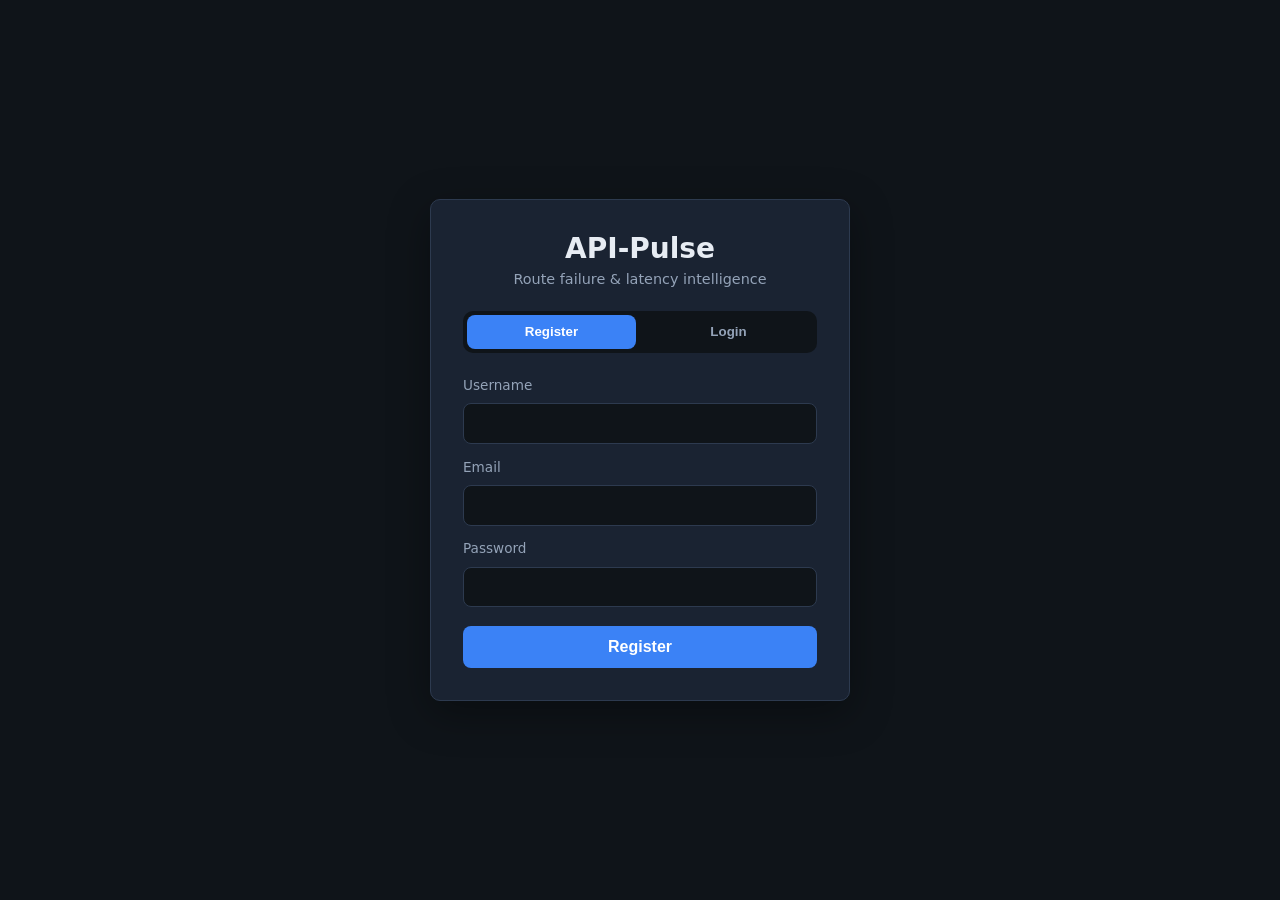
<file: frontend/index.html>
<!DOCTYPE html>
<html lang="en">
<head>
  <meta charset="UTF-8" />
  <meta name="viewport" content="width=device-width, initial-scale=1.0" />
  <title>API-Pulse — Login</title>
  <link rel="stylesheet" href="css/style.css" />
</head>
<body class="auth-page">
  <main class="auth-card">
    <header class="auth-header">
      <h1>API-Pulse</h1>
      <p class="subtitle">Route failure &amp; latency intelligence</p>
    </header>

    <div class="tab-switcher" role="tablist">
      <button type="button" id="tab-register" class="tab active" role="tab" aria-selected="true">Register</button>
      <button type="button" id="tab-login" class="tab" role="tab" aria-selected="false">Login</button>
    </div>

    <section id="panel-register" class="auth-panel" role="tabpanel">
      <form id="register-form" class="auth-form" novalidate>
        <label for="reg-username">Username</label>
        <input id="reg-username" name="username" type="text" required autocomplete="username" />

        <label for="reg-email">Email</label>
        <input id="reg-email" name="email" type="email" required autocomplete="email" />

        <label for="reg-password">Password</label>
        <input id="reg-password" name="password" type="password" required autocomplete="new-password" />

        <p id="register-message" class="form-message" hidden></p>

        <button type="submit" class="btn-primary">
          <span class="spinner" hidden aria-hidden="true"></span>
          <span class="btn-label">Register</span>
        </button>
      </form>
    </section>

    <section id="panel-login" class="auth-panel" role="tabpanel" hidden>
      <form id="login-form" class="auth-form" novalidate>
        <label for="login-email">Email</label>
        <input id="login-email" name="email" type="email" required autocomplete="email" />

        <label for="login-password">Password</label>
        <input id="login-password" name="password" type="password" required autocomplete="current-password" />

        <p id="login-message" class="form-message" hidden></p>

        <button type="submit" class="btn-primary">
          <span class="spinner" hidden aria-hidden="true"></span>
          <span class="btn-label">Login</span>
        </button>
      </form>
    </section>
  </main>
  <script src="js/config.js"></script>
  <script src="js/auth.js"></script>
</body>
</html>
</file>
<file: frontend/css/style.css>
/* API-Pulse global styles */
:root {
  --bg: #0f1419;
  --surface: #1a2332;
  --border: #2d3a4f;
  --text: #e7ecf3;
  --muted: #94a3b8;
  --accent: #3b82f6;
  --accent-hover: #2563eb;
  --error: #f87171;
  --success: #4ade80;
  --radius: 10px;
}

* {
  box-sizing: border-box;
}

body {
  margin: 0;
  font-family: system-ui, -apple-system, Segoe UI, sans-serif;
  background: var(--bg);
  color: var(--text);
  min-height: 100vh;
}

.auth-page {
  display: flex;
  align-items: center;
  justify-content: center;
  padding: 1.5rem;
}

.auth-card {
  width: 100%;
  max-width: 420px;
  background: var(--surface);
  border: 1px solid var(--border);
  border-radius: var(--radius);
  padding: 2rem;
  box-shadow: 0 12px 40px rgba(0, 0, 0, 0.35);
}

.auth-header {
  text-align: center;
  margin-bottom: 1.5rem;
}

.auth-header h1 {
  margin: 0 0 0.35rem;
  font-size: 1.75rem;
}

.subtitle {
  margin: 0;
  color: var(--muted);
  font-size: 0.9rem;
}

.tab-switcher {
  display: grid;
  grid-template-columns: 1fr 1fr;
  gap: 0.5rem;
  margin-bottom: 1.25rem;
  padding: 0.25rem;
  background: var(--bg);
  border-radius: var(--radius);
}

.tab {
  border: none;
  background: transparent;
  color: var(--muted);
  padding: 0.6rem 1rem;
  border-radius: calc(var(--radius) - 2px);
  cursor: pointer;
  font-weight: 600;
  transition: background 0.15s, color 0.15s;
}

.tab.active {
  background: var(--accent);
  color: #fff;
}

.auth-form {
  display: flex;
  flex-direction: column;
  gap: 0.65rem;
}

.auth-form label {
  font-size: 0.85rem;
  color: var(--muted);
  margin-top: 0.25rem;
}

.auth-form input {
  width: 100%;
  padding: 0.65rem 0.75rem;
  border: 1px solid var(--border);
  border-radius: calc(var(--radius) - 2px);
  background: var(--bg);
  color: var(--text);
  font-size: 1rem;
}

.auth-form input:focus {
  outline: 2px solid var(--accent);
  outline-offset: 1px;
  border-color: var(--accent);
}

.btn-primary {
  margin-top: 0.5rem;
  display: inline-flex;
  align-items: center;
  justify-content: center;
  gap: 0.5rem;
  width: 100%;
  padding: 0.75rem 1rem;
  border: none;
  border-radius: calc(var(--radius) - 2px);
  background: var(--accent);
  color: #fff;
  font-size: 1rem;
  font-weight: 600;
  cursor: pointer;
  transition: background 0.15s;
}

.btn-primary:hover:not(:disabled) {
  background: var(--accent-hover);
}

.btn-primary:disabled {
  opacity: 0.7;
  cursor: not-allowed;
}

.spinner {
  width: 1rem;
  height: 1rem;
  border: 2px solid rgba(255, 255, 255, 0.35);
  border-top-color: #fff;
  border-radius: 50%;
  animation: spin 0.7s linear infinite;
}

@keyframes spin {
  to {
    transform: rotate(360deg);
  }
}

.form-message {
  margin: 0.25rem 0 0;
  font-size: 0.875rem;
  line-height: 1.4;
}

.form-message.error {
  color: var(--error);
}

.form-message.success {
  color: var(--success);
}

/* Dashboard */
.dashboard-page {
  min-height: 100vh;
}

.dashboard-header {
  display: flex;
  align-items: center;
  justify-content: space-between;
  padding: 1.25rem 2rem;
  border-bottom: 1px solid var(--border);
  background: var(--surface);
}

.dashboard-header h1 {
  margin: 0;
  font-size: 1.35rem;
}

.dashboard-main {
  max-width: 960px;
  margin: 0 auto;
  padding: 1.5rem;
  display: flex;
  flex-direction: column;
  gap: 1.25rem;
}

.panel {
  background: var(--surface);
  border: 1px solid var(--border);
  border-radius: var(--radius);
  padding: 1.25rem 1.5rem;
}

.panel h2 {
  margin: 0 0 1rem;
  font-size: 1.1rem;
}

.upload-controls {
  display: flex;
  flex-wrap: wrap;
  gap: 0.75rem;
  align-items: center;
}

.upload-controls input[type="file"] {
  flex: 1;
  min-width: 200px;
  color: var(--muted);
}

#upload-progress {
  width: 100%;
  margin-top: 0.75rem;
  height: 0.5rem;
}

.upload-summary {
  margin-top: 1rem;
  padding: 0.85rem 1rem;
  border-radius: calc(var(--radius) - 2px);
  font-size: 0.9rem;
}

.upload-summary.success {
  background: rgba(74, 222, 128, 0.12);
  border: 1px solid rgba(74, 222, 128, 0.35);
}

.upload-summary.error {
  background: rgba(248, 113, 113, 0.12);
  border: 1px solid rgba(248, 113, 113, 0.35);
}

.upload-summary .summary-title {
  margin: 0 0 0.35rem;
  font-weight: 600;
}

.failed-list {
  margin: 0.5rem 0 0;
  padding-left: 1.25rem;
  color: var(--muted);
  font-size: 0.85rem;
}

.history-toggle {
  margin-top: 1rem;
  background: transparent;
  border: 1px solid var(--border);
  color: var(--text);
  padding: 0.45rem 0.75rem;
  border-radius: calc(var(--radius) - 2px);
  cursor: pointer;
}

.history-panel {
  margin-top: 0.75rem;
  overflow-x: auto;
}

.data-table {
  width: 100%;
  border-collapse: collapse;
  font-size: 0.875rem;
}

.data-table th,
.data-table td {
  text-align: left;
  padding: 0.5rem 0.65rem;
  border-bottom: 1px solid var(--border);
}

.data-table th {
  color: var(--muted);
  font-weight: 600;
}

.muted {
  color: var(--muted);
}

.status-badge {
  display: inline-block;
  padding: 0.15rem 0.5rem;
  border-radius: 999px;
  font-size: 0.75rem;
  font-weight: 600;
}

.status-badge.complete {
  background: rgba(74, 222, 128, 0.2);
  color: var(--success);
}

.status-badge.partial {
  background: rgba(251, 191, 36, 0.2);
  color: #fbbf24;
}

.btn-secondary {
  padding: 0.5rem 1rem;
  border: 1px solid var(--border);
  border-radius: calc(var(--radius) - 2px);
  background: var(--bg);
  color: var(--text);
  cursor: pointer;
}

.btn-secondary:hover {
  border-color: var(--accent);
}

/* Analytics overview */
.dashboard-main {
  max-width: 1100px;
}

.analytics-section {
  display: flex;
  flex-direction: column;
  gap: 1.25rem;
}

.overview-cards {
  display: grid;
  grid-template-columns: repeat(4, 1fr);
  gap: 1rem;
}

@media (max-width: 900px) {
  .overview-cards {
    grid-template-columns: repeat(2, 1fr);
  }
}

.stat-card {
  background: var(--surface);
  border: 1px solid var(--border);
  border-radius: var(--radius);
  padding: 1rem 1.15rem;
}

.stat-label {
  margin: 0;
  font-size: 0.8rem;
  color: var(--muted);
  text-transform: uppercase;
  letter-spacing: 0.04em;
}

.stat-value {
  margin: 0.35rem 0 0.15rem;
  font-size: 1.5rem;
  font-weight: 700;
}

.stat-sub {
  margin: 0;
  font-size: 0.8rem;
  color: var(--muted);
}

.stat-badge {
  display: inline-block;
  padding: 0.15rem 0.45rem;
  border-radius: 999px;
  font-size: 0.75rem;
}

.badge-green {
  background: rgba(74, 222, 128, 0.15);
  color: var(--success);
}

.badge-yellow {
  background: rgba(251, 191, 36, 0.15);
  color: #fbbf24;
}

.badge-red {
  background: rgba(248, 113, 113, 0.15);
  color: var(--error);
}

.table-toolbar {
  display: flex;
  flex-wrap: wrap;
  align-items: center;
  justify-content: space-between;
  gap: 0.75rem;
  margin-bottom: 0.75rem;
}

.table-toolbar h2 {
  margin: 0;
}

.table-toolbar input[type="search"] {
  min-width: 200px;
  padding: 0.5rem 0.65rem;
  border: 1px solid var(--border);
  border-radius: calc(var(--radius) - 2px);
  background: var(--bg);
  color: var(--text);
}

.table-wrap {
  overflow-x: auto;
}

.data-table.sortable th[data-sort] {
  cursor: pointer;
  user-select: none;
}

.data-table.sortable th[data-sort]:hover {
  color: var(--text);
}

.data-table th.sort-asc::after {
  content: " ▲";
}

.data-table th.sort-desc::after {
  content: " ▼";
}

.route-row {
  cursor: pointer;
}

.route-row:hover {
  background: rgba(59, 130, 246, 0.08);
}

.score-badge {
  display: inline-block;
  padding: 0.2rem 0.5rem;
  border-radius: 999px;
  font-size: 0.72rem;
  font-weight: 600;
}

.score-badge.healthy {
  background: rgba(74, 222, 128, 0.2);
  color: var(--success);
}

.score-badge.unstable {
  background: rgba(251, 191, 36, 0.2);
  color: #fbbf24;
}

.score-badge.critical {
  background: rgba(248, 113, 113, 0.2);
  color: var(--error);
}

.trend {
  font-weight: 700;
  font-size: 1.1rem;
}

.trend.improving {
  color: var(--success);
}

.trend.degrading {
  color: var(--error);
}

.trend.stable {
  color: var(--muted);
}

.suggestion-tip {
  display: inline-flex;
  align-items: center;
  justify-content: center;
  width: 1.25rem;
  height: 1.25rem;
  border-radius: 50%;
  background: var(--border);
  color: var(--text);
  cursor: help;
  font-size: 0.75rem;
}

/* Modal */
.modal-overlay {
  position: fixed;
  inset: 0;
  background: rgba(0, 0, 0, 0.65);
  display: flex;
  align-items: center;
  justify-content: center;
  padding: 1rem;
  z-index: 1000;
}

.modal-overlay[hidden] {
  display: none;
}

.modal-card {
  position: relative;
  width: min(920px, 100%);
  max-height: 92vh;
  overflow-y: auto;
  background: var(--surface);
  border: 1px solid var(--border);
  border-radius: var(--radius);
  padding: 1.25rem 1.5rem 1.5rem;
}

.modal-close {
  position: absolute;
  top: 0.75rem;
  right: 0.85rem;
  border: none;
  background: transparent;
  color: var(--muted);
  font-size: 1.5rem;
  cursor: pointer;
  line-height: 1;
}

.modal-header {
  display: flex;
  align-items: center;
  gap: 0.75rem;
  flex-wrap: wrap;
  margin-bottom: 1rem;
  padding-right: 2rem;
}

.modal-header h2 {
  margin: 0;
  font-size: 1.15rem;
  word-break: break-all;
}

.modal-stats {
  display: grid;
  grid-template-columns: repeat(3, 1fr);
  gap: 0.65rem;
  margin-bottom: 1rem;
}

.modal-stats div {
  background: var(--bg);
  border: 1px solid var(--border);
  border-radius: calc(var(--radius) - 2px);
  padding: 0.5rem 0.65rem;
  font-size: 0.85rem;
}

.modal-stats span {
  display: block;
  color: var(--muted);
  font-size: 0.75rem;
}

.modal-charts {
  display: grid;
  grid-template-columns: 1fr;
  gap: 1rem;
}

.chart-box {
  background: var(--bg);
  border: 1px solid var(--border);
  border-radius: calc(var(--radius) - 2px);
  padding: 0.75rem;
}

.chart-box h3 {
  margin: 0 0 0.5rem;
  font-size: 0.85rem;
  color: var(--muted);
}

.chart-box canvas {
  width: 100% !important;
  height: 200px !important;
}

.modal-suggestion {
  margin-top: 1rem;
  padding: 0.75rem 1rem;
  background: rgba(59, 130, 246, 0.12);
  border: 1px solid rgba(59, 130, 246, 0.35);
  border-radius: calc(var(--radius) - 2px);
  font-size: 0.9rem;
}

.analytics-section.loading {
  opacity: 0.65;
  pointer-events: none;
}
</file>
